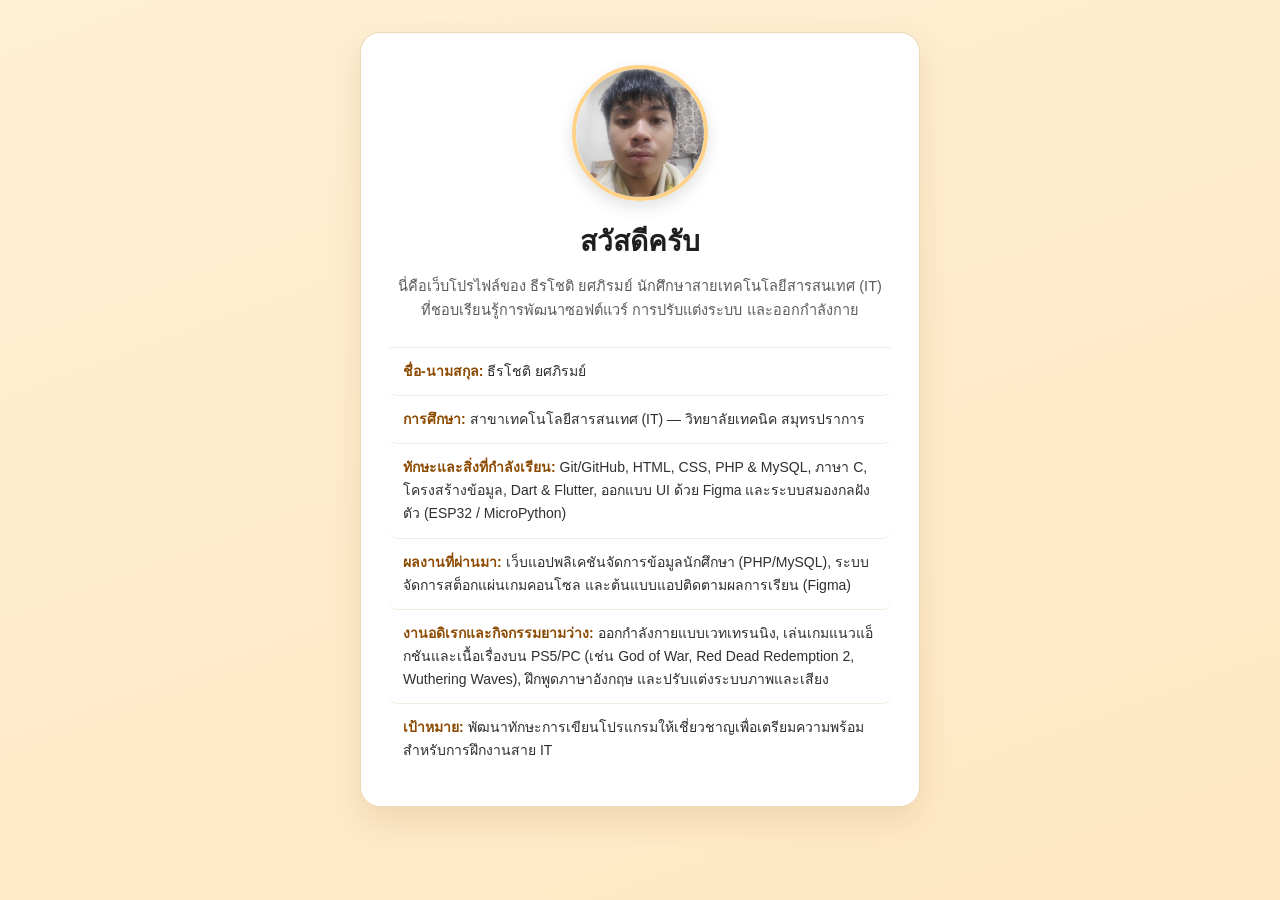
<file: index.html>
<!DOCTYPE html>
<html lang="th">
<head>
  <meta charset="UTF-8">
  <meta name="viewport" content="width=device-width, initial-scale=1.0">
  <title>เว็บโปรไฟล์ของฉัน | ธีรโชติ ยศภิรมย์</title>
  <link rel="stylesheet" href="style.css">
</head>
<body>
  <main class="card">
    <img src="friled.jpg" alt="รูปโปรไฟล์ของ ธีรโชติ ยศภิรมย์">
    <h1 id="profile-name">สวัสดีครับ</h1>
    <p class="bio">นี่คือเว็บโปรไฟล์ของ ธีรโชติ ยศภิรมย์ นักศึกษาสายเทคโนโลยีสารสนเทศ (IT) ที่ชอบเรียนรู้การพัฒนาซอฟต์แวร์ การปรับแต่งระบบ และออกกำลังกาย</p>

    <ul>
      <li><strong>ชื่อ-นามสกุล:</strong> ธีรโชติ ยศภิรมย์</li>
      <li><strong>การศึกษา:</strong> สาขาเทคโนโลยีสารสนเทศ (IT) — วิทยาลัยเทคนิค สมุทรปราการ</li>
      <li><strong>ทักษะและสิ่งที่กำลังเรียน:</strong> Git/GitHub, HTML, CSS, PHP &amp; MySQL, ภาษา C, โครงสร้างข้อมูล, Dart &amp; Flutter, ออกแบบ UI ด้วย Figma และระบบสมองกลฝังตัว (ESP32 / MicroPython)</li>
      <li><strong>ผลงานที่ผ่านมา:</strong> เว็บแอปพลิเคชันจัดการข้อมูลนักศึกษา (PHP/MySQL), ระบบจัดการสต็อกแผ่นเกมคอนโซล และต้นแบบแอปติดตามผลการเรียน (Figma)</li>
      <li><strong>งานอดิเรกและกิจกรรมยามว่าง:</strong> ออกกำลังกายแบบเวทเทรนนิง, เล่นเกมแนวแอ็กชันและเนื้อเรื่องบน PS5/PC (เช่น God of War, Red Dead Redemption 2, Wuthering Waves), ฝึกพูดภาษาอังกฤษ และปรับแต่งระบบภาพและเสียง</li>
      <li><strong>เป้าหมาย:</strong> พัฒนาทักษะการเขียนโปรแกรมให้เชี่ยวชาญเพื่อเตรียมความพร้อมสำหรับการฝึกงานสาย IT</li>
    </ul>
  </main>
</body>
</html>
</file>
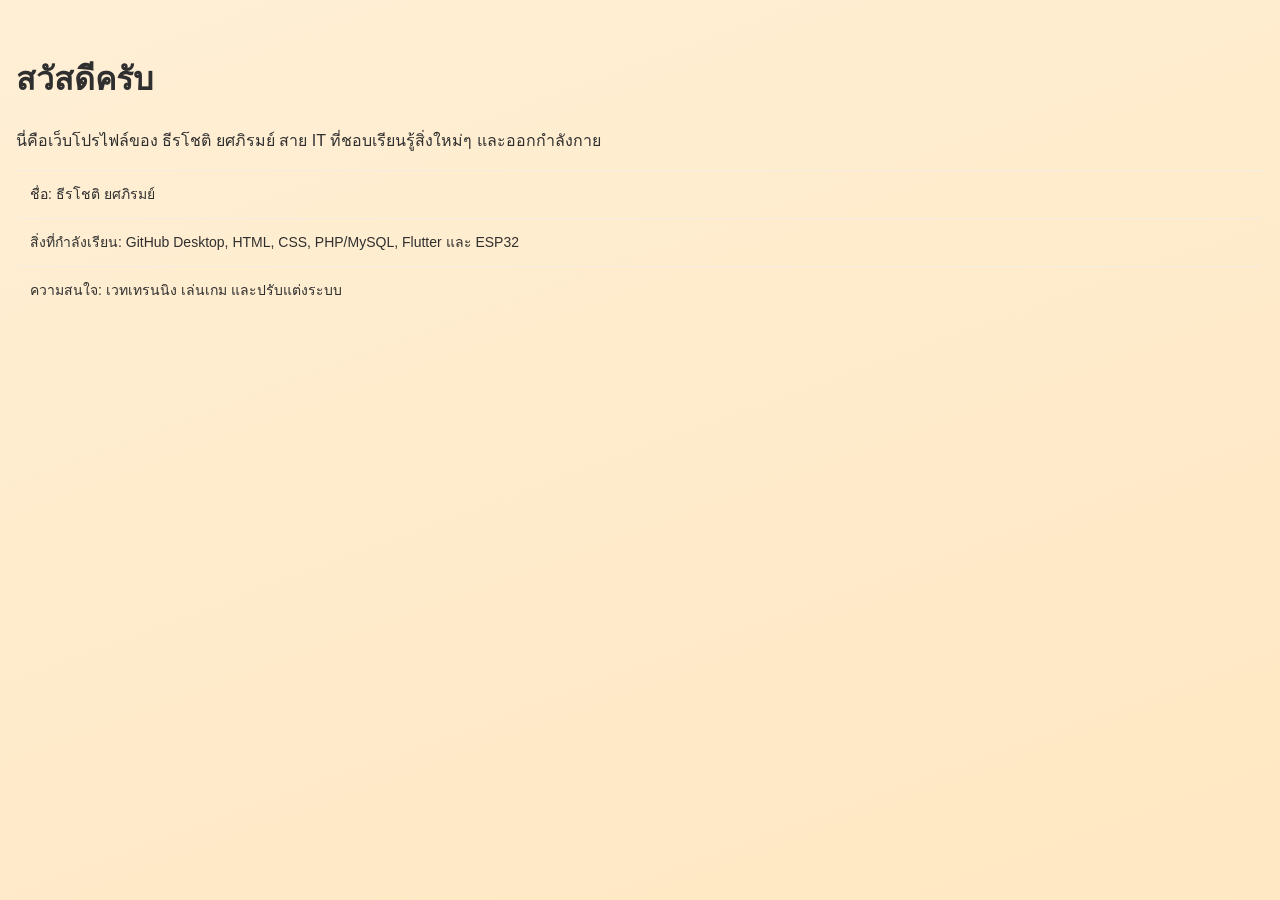
<file: lab9.html>
<!DOCTYPE html>
<html lang="th">
<head>
  <meta charset="UTF-8">
  <meta name="viewport" content="width=device-width, initial-scale=1.0">
  <title>เว็บโปรไฟล์ของฉัน</title>
  <link rel="stylesheet" href="style.css">
</head>
<body>
  <h1>สวัสดีครับ</h1>
  <p>นี่คือเว็บโปรไฟล์ของ ธีรโชติ ยศภิรมย์ สาย IT ที่ชอบเรียนรู้สิ่งใหม่ๆ และออกกำลังกาย</p>
  <ul>
    <li>ชื่อ: ธีรโชติ ยศภิรมย์</li>
    <li>สิ่งที่กำลังเรียน: GitHub Desktop, HTML, CSS, PHP/MySQL, Flutter และ ESP32</li>
    <li>ความสนใจ: เวทเทรนนิง เล่นเกม และปรับแต่งระบบ</li>
  </ul>
</body>
</html>
</file>
<file: style.css>
* {
  box-sizing: border-box;
}

/* ภารกิจที่ 2: จัดสไตล์ <body> */
body {
  background: linear-gradient(160deg, papayawhip 0%, #ffe8c2 100%);
  font-family: "Segoe UI", Tahoma, Arial, sans-serif;
  margin: 0;
  padding: 32px 16px;
  min-height: 100vh;
  line-height: 1.65;
  color: #2f2f2f;
}

/* ภารกิจที่ 3: จัดสไตล์ .card */
.card {
  width: 100%;
  max-width: 560px;
  background-color: #ffffff;
  border: 1px solid #ead8b7;
  box-shadow: 0 14px 32px rgba(120, 78, 20, 0.12);
  margin: 0 auto;
  padding: 32px 28px;
  border-radius: 20px;
}

/* ภารกิจที่ 4: จัดสไตล์รูปภาพ <img> */
.card img {
  width: 136px;
  height: 136px;
  object-fit: cover;
  border-radius: 50%;
  border: 4px solid #ffd28a;
  box-shadow: 0 6px 16px rgba(0, 0, 0, 0.12);
  display: block;
  margin: 0 auto 18px;
}

/* ภารกิจที่ 5: จัดสไตล์ชื่อ #profile-name */
#profile-name {
  color: #1f1f1f;
  text-align: center;
  margin: 0 0 10px;
  font-size: 28px;
  font-weight: 700;
}

/* ภารกิจที่ 6: จัดสไตล์ .bio */
.bio {
  color: #5c5c5c;
  font-size: 14.5px;
  text-align: center;
  margin: 0 0 24px;
  padding: 0 8px;
}

/* ภารกิจที่ 7: จัดสไตล์ <ul> */
ul {
  list-style-type: none;
  padding-left: 0;
  margin: 0;
  border-top: 1px solid #f2ece1;
}

ul li {
  padding: 12px 14px;
  border-bottom: 1px solid #f2ece1;
  border-radius: 8px;
  font-size: 14px;
  transition: background-color 0.15s ease;
}

ul li:hover {
  background-color: #fffaf0;
}

ul li:last-child {
  border-bottom: none;
}

ul li strong {
  color: #8c4a00;
}
</file>
